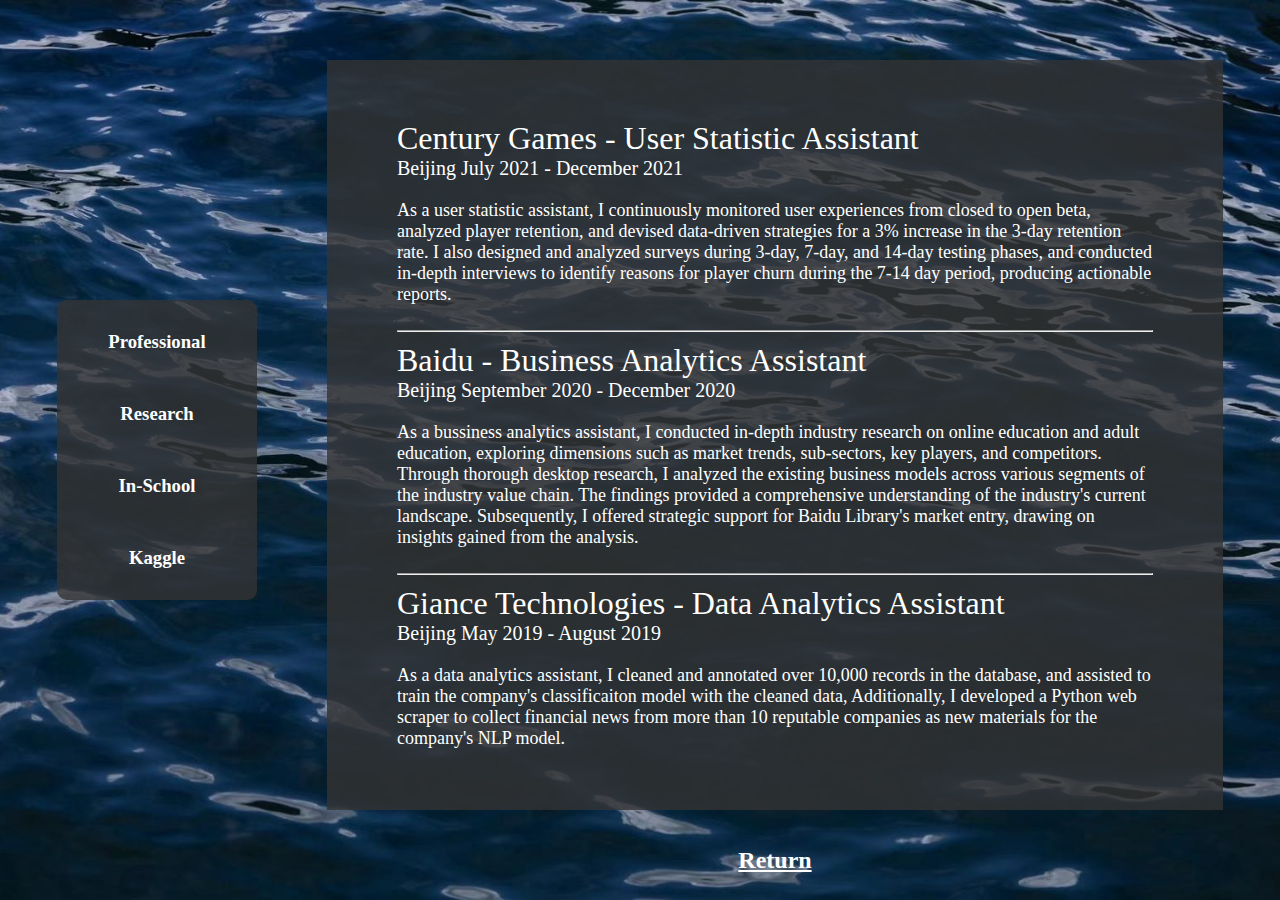
<file: pages/ds_page/index.html>
<!DOCTYPE html>
<html lang="en">
<head>
    <meta charset="utf-8" />
    <meta http-equiv="X-UA-Compatible" content="IE=edge">
    <title>Edward Island|Data Science</title>
    <meta name="viewport" content="width=device-width, initial-scale=1">
    <link rel="stylesheet" type="text/css" media="screen" href="ds_index.css" />
    <script src="index.js"></script>
</head>
    <body>
        <div class="left_container">
            <div class="btn prof" onclick="showContent('professional')">
                <h3>Professional</h3>
            </div>
            <div class="btn research" onclick="showContent('research')">
                <h3>Research</h3>
            </div>
            <div class="btn inschool" onclick="showContent('inschool')">
                <h3>In-School</h3>
            </div>
            <div class="btn kaggle" onclick="showContent('kaggle')">
                <h3>Kaggle</h3>
            </div>
            
        </div>
        <div class="right_container">
            <div class="right_present_professional content">
                <div class="card">
                    <h1>Century Games - User Statistic Assistant</h1>
                    <h2>Beijing July 2021 - December 2021</h2>
                    <p>As a user statistic assistant, I continuously monitored user experiences from closed to open beta, analyzed player
                        retention, and devised data-driven strategies for a 3% increase in the 3-day retention rate. I also designed and analyzed surveys
                        during 3-day, 7-day, and 14-day testing phases, and conducted in-depth interviews to identify reasons for player churn during the 7-14 day period,
                        producing actionable reports.
                    </p>
                </div>
                <hr /> 
                <div class="card">
                    <h1>Baidu - Business Analytics Assistant</h1>
                    <h2>Beijing September 2020 - December 2020</h2>
                    <p>As a bussiness analytics assistant, I conducted in-depth industry research on online education and adult education, exploring dimensions such as market trends,
                        sub-sectors, key players, and competitors. Through thorough desktop research, I analyzed the existing business models across various segments of the industry value chain.
                        The findings provided a comprehensive understanding of the industry's current landscape. Subsequently, I offered strategic support for Baidu Library's market entry,
                        drawing on insights gained from the analysis.
                    </p>
                </div>
                <hr /> <!-- Horizontal line separator -->
                <div class="card">
                    <h1>Giance Technologies - Data Analytics Assistant</h1>
                    <h2>Beijing May 2019 - August 2019</h2>
                    <p>As a data analytics assistant, I cleaned and annotated over 10,000 records in the database, and assisted to train the company's classificaiton model with the cleaned data,
                        Additionally, I developed a Python web scraper to collect financial news from more than 10 reputable companies as new materials for the company's NLP model.
                    </p>
                </div>
            </div>
            <div class="right_present_research content">
                <div class="card">
                    <h1>ENSAE - Research Assistant</h1>
                    <h2>Paris February 2023 - September 2023</h2>
                    <p> Working with the professor on the project of Inference on SNDS databse with quantitative measurement, I simulated bipartite data between patients and doctors corresponding to
                        the calibrated model, and estimated the potential costs of each visits with a second-ordred model.
                        Besides, I estimated two-way fixed effects and coefficients with logistic regression model based on the simulated bata, and in the end evaluated the results with different methods
                        including euclidean norms and cross validation, and validated the results via analysis on bigger scale of data with Spark.
                    </p>
                </div>
                <hr />
                <div class="card">
                    <h1>Research on Dissemination Strategy of Changchun on Tiktok</h1>
                    <h2>Paris October 2022 - January 2023</h2>
                    <p>As the first author of this research, I developed a web scraper using HTMLSession to collect 500+ videos and relevant data on Tiktok platform, and conducted basic statistical analysis.
                        I then constructed first-order and second-order regression model to delve into the relative impact of various factors on city brand's dissemination heat.
                    </p>
                </div>
                <hr />
            </div>
            <div class="right_present_inschool content">
                <div class="card">
                    <h1>A Case Study of Customer Segmentation</h1>
                    <h2>Paris October 2022 - December 2022</h2>
                    <p>For this case study, I preprocessed the data via 3 stages, data cleaning, exploratory data analysis, and feature engineering, after which I built different classification models
                        including KNN, Adaboost, and randomforest. With the results, I evaluated those models with metrics including precision rate, recall rate, and f1-socre, and drew the conclusion that
                        the randomforest classifier performed comparatively better on this dataset.
                    </p>
                </div>
                <hr />
            </div>
            <div class="right_present_kaggle content">
                <div class="card">
                    <h1>Toxic Comment Classification</h1>
                    <h2>Paris November 2023 - January 2024</h2>
                    <p> In this competition, we first conducted exploratory data analysis and observed the critical features of the dataset. Based on the observation, we preprocessed the data, including cleaning unicodes, emojis, and tones. <br>
                        Before training models, we tested and built our embedding matrix with pre-trained word vectors. After experiments, we chose glove.840B.300d since it has better performance. <br>
                        During model traning, we applied cross-validation to obtain more stable results and avoid overfitting. Moreover, in consideration of diversity among the models for stacking, 
                        we applied different numbers of folds for cross validation and also different numbers of epoches on different models. <br>
                        In terms of models, we trained Bi-LSTM, Bi-GRU with attention, CNN, and BERT. <br>
                        In the end, we stacked our models altogether to improve our score in the competition. <br>
                        For the second-order model, we tried Linear Regression, Logistic Regression, and SVM. Finally, we imported hyper features obtained from the base models to the second-order model
                        and predict the ultimate results of our comments.
                    </p>
                    <div class="stacking_img">
                        <img src="../../dict/images/stacking.png" alt="Process of Stacking">
                        <p> Process of Stacking</p>
                    </div>
                    <p>
                        Our final stacked model ranked top 3 in this in-class kaggle competition. <br>
                        Full report and codes could be found on github: https://github.com/xiangyang0608/toxiccommentclassification.git
                    </p>
                </div>
                <hr />
            </div>
            <div class="return">
                <div class="btn ds_to_home">
                    <a href="../../index.html">
                        <h2>Return</h2>
                    </a>
                </div>
            </div>
        </div>

        <script>
            // Initialize with 'Professional' content displayed
            showContent('professional');
        </script>
    </body>
</html>
</file>
<file: pages/ds_page/ds_index.css>
*{
    margin: 0;
    padding: 0;
    box-sizing: border-box;
  }

body{
    min-height: 100vh;
    display: flex;
    justify-content: center;
    align-items: center;
    background-image: url('../../dict/images/ds_cover.jpg');
    background-position: center;
    background-size: cover;
    background-repeat: no-repeat;
    /* flex-direction: column; */
  }

  .left_container {
    width: 200px;
    height: 300px;
    background-color: rgba(51, 51, 51, 0.8); /* Background color with 80% opacity */
    display: flex;
    flex-direction: column;
    align-items: center;
    justify-content: center;
    border-radius: 10px; /* Adding border-radius for rounded corners */
    /* margin-left: 20px; */
    margin-right:50px;
    margin-left: 20px;
}

.btn {
    padding: 20px;
    margin: 5px;
    color: #fff;
    text-align: center;
    cursor: pointer;
    transition: background-color 0.3s ease; /* Adding a smooth transition effect on hover */
}

/* Hover effect on buttons */
.btn:hover {
    background-color: #555; /* Change the background color on hover */
}

.right_container{
    position: relative;
    width: 70%;
    height: 750px;
    background-color: rgba(51, 51, 51, 0.8);
    display: flex;
    flex-direction: column;
    align-items: center;
    justify-content: center;
    padding: 20px;
    margin: 20px 20px 50px 20px;
}

.right_present_professional,
.right_present_research,
.right_present_inschool,
.right_present_kaggle {
    position: absolute;
    top: 30px;
    left: 50px;
    right: 50px;
    bottom: 50px;
    padding: 20px; /* Add padding for spacing */
    display: none;
    box-sizing: border-box; /* Include padding in the total width */
    max-height: 800px;
    overflow-y: auto; 
}

.right_present_professional.active,
.right_present_research.active,
.right_present_inschool.active,
.right_present_kaggle.active {
    display: block;
}

.card {
    position: relative;
    color: #fff;
    /* justify-content: center; */
}

.card h1{
    font-size: 32px;
    font-weight: 400;
    margin-top: 10px;
}

.card h2{
    font-size: 20px;
    font-weight: 200;
    margin-bottom: 20px;
}

.card p{
    font-size: 18px;
    font-weight: 200;
    margin-bottom: 25px;
}

.stacking_img {
    position: relative;
    text-align: center;
}

.stacking_img img {
    top: 50%;
    left: 50%;
    width: 70%;
    height: 70%;
}

.stacking_img p {
    /* 用于占据空间，以避免文本与图片重叠 */
    margin: 0;
}

.return {
    position: relative;
    display: flex;
    margin: 850px 0 0 0;
}

a:link {
    color: #fff;
}

a:visited{
    color: #fff;
}
</file>
